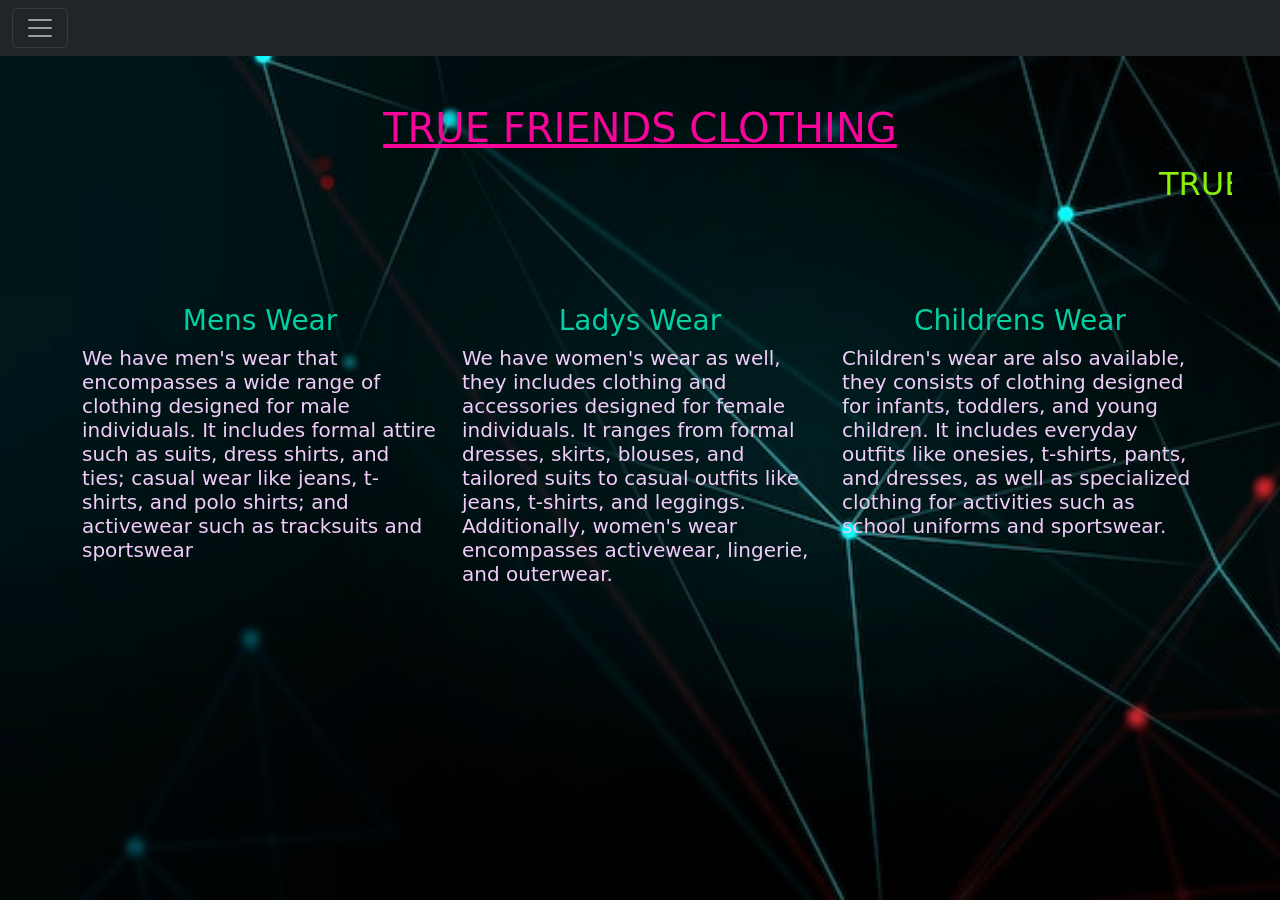
<file: index.html>
<!DOCTYPE html>
<html lang="en">
<head>
    <meta charset="UTF-8">
    <meta name="viewport" content="width=device-width, initial-scale=1.0">
    <title>Home Page</title>
    <link href="https://cdn.jsdelivr.net/npm/bootstrap@5.0.2/dist/css/bootstrap.min.css" rel="stylesheet" integrity="sha384-EVSTQN3/azprG1Anm3QDgpJLIm9Nao0Yz1ztcQTwFspd3yD65VohhpuuCOmLASjC" crossorigin="anonymous"> 
    <style>
    
        body {
          background-image:url("abstract-digita.jpg");

            height: 100vh;
            min-height: 400px;
            background-size: cover;
        }
        div{
          color:rgb(3, 207, 163);
        }
        marquee{
          font-size: xx-large; 
          color:#8cf306;
          display: inline-grid;
        }
        h4{
          color: rgb(228, 6, 191);
        }
        h5{
          color:#f2cdfa;
          text-size-adjust:xx-large ;
        }
        h3{
          text-align: center;
          size: xx-large;
        }
       
      </style>
</head>
<body> 
  <div class="collapse" id="navbarToggleExternalContent">
    <div class="bg-dark p-4">
      <h5 class="text-white h4">Home</h5>
      <li class="nav-item dropdown">
        <a class="nav-link dropdown-toggle" href="#" id="navbarScrollingDropdown" role="button" data-bs-toggle="dropdown" aria-expanded="false">
          Link
        </a>
        <ul class="dropdown-menu" aria-labelledby="navbarScrollingDropdown">
          <li><a class="dropdown-item" href="#">Home</a></li>
          <li><a class="dropdown-item" href="Services.html">Products</a></li>
          <li><hr class="dropdown-divider"></li>
          <li><a class="dropdown-item" href="#">About Us</a></li>
        </ul>
      </li>
    </div>
  </div>
  <nav class="navbar navbar-dark bg-dark">
    <div class="container-fluid">
      <button class="navbar-toggler" type="button" data-bs-toggle="collapse" data-bs-target="#navbarToggleExternalContent" aria-controls="navbarToggleExternalContent" aria-expanded="false" aria-label="Toggle navigation">
        <span class="navbar-toggler-icon"></span>
      </button>
    </div>
  </nav>

    <div class="container-fluid p-5 background-image  text-white text-center">
  
      <h1 style="color: rgb(247, 5, 154);"><u>TRUE FRIENDS CLOTHING</u></h1> 
      <marquee >TRUE FRIENDS CLOTHING: Buy And Order Any Dress You Want</marquee>
    </div>
      
    <div class="container mt-5 text-white">
      <div class="row">
        <div class="col-sm-4">
          <h3>Mens Wear</h3>
          <h5> We have men's wear that encompasses a wide range of clothing designed for male individuals.
             It includes formal attire such as suits, dress shirts, and ties; casual wear like jeans,
             t-shirts, and polo shirts; and activewear such as tracksuits and sportswear</h5>
        </div>

        <div class="col-sm-4">
          <h3>Ladys Wear</h3>
          <h5>
            We have women's wear as well, they includes clothing and accessories designed for female individuals.
             It ranges from formal dresses, skirts, blouses, and tailored suits to casual outfits like jeans, t-shirts, and leggings. 
            Additionally, women's wear encompasses activewear, lingerie, and outerwear.
          </h5>
        </div>
        <div class="col-sm-4">
          <h3>Childrens Wear</h3>        
          <h5>
            Children's wear are also available, they consists of clothing designed for infants, toddlers, and young children. 
            It includes everyday outfits like onesies, t-shirts, pants, and dresses,
             as well as specialized clothing for activities such as school uniforms and sportswear. 
          </h5>
        </div>
      </div>
    </div>
    
    
    
    <script src="https://cdn.jsdelivr.net/npm/bootstrap@5.0.2/dist/js/bootstrap.bundle.min.js" integrity="sha384-MrcW6ZMFYlzcLA8Nl+NtUVF0sA7MsXsP1UyJoMp4YLEuNSfAP+JcXn/tWtIaxVXM" crossorigin="anonymous"></script>
</body>
</html>
</file>
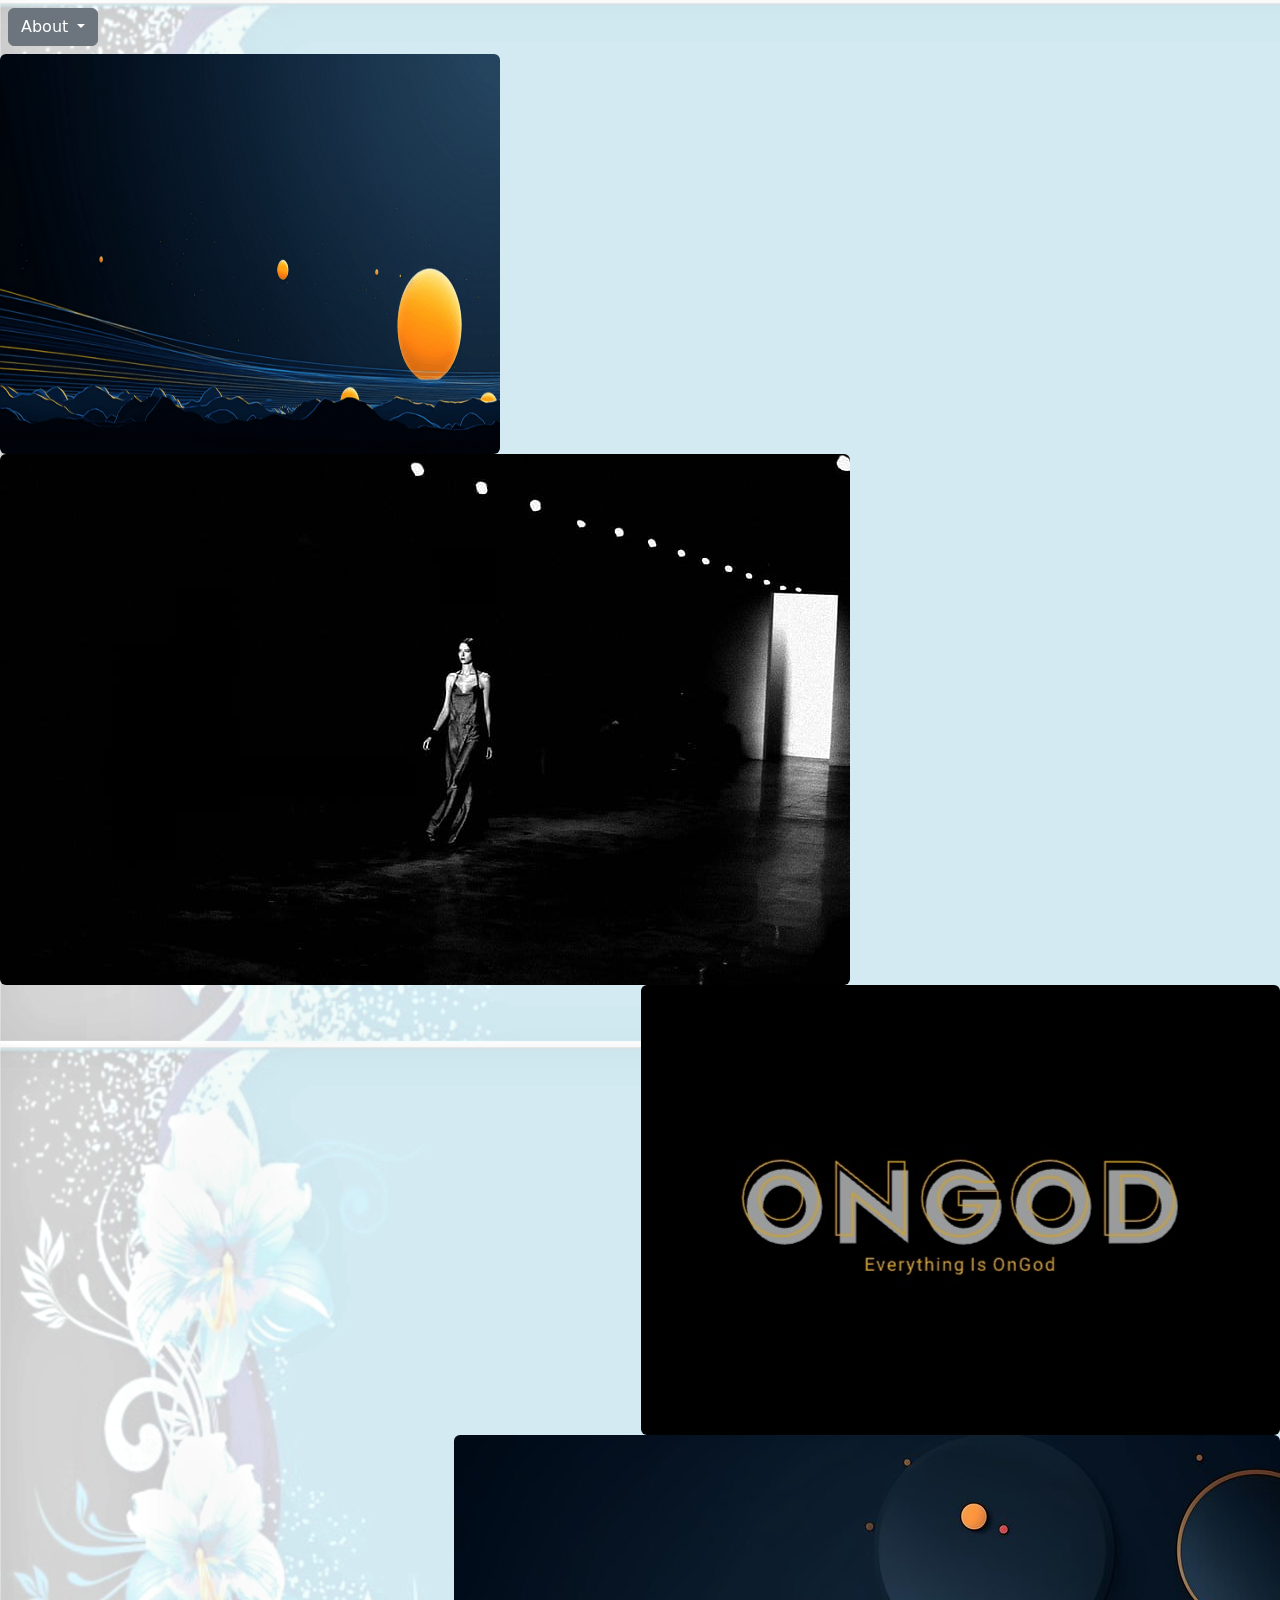
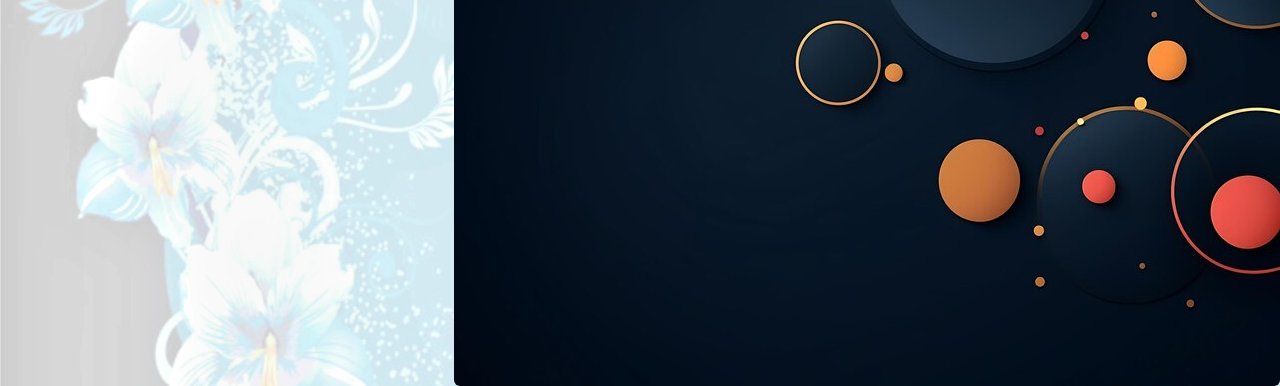
<file: Abou Us.html>
<!DOCTYPE html>
<html lang="en">
<head>
    <meta charset="UTF-8">
    <meta name="viewport" content="width=device-width, initial-scale=1.0">
    <title>ABOUT US</title>
    <link href="https://cdn.jsdelivr.net/npm/bootstrap@5.3.3/dist/css/bootstrap.min.css" rel="stylesheet"> 
    <style>
        body{
            background-image: url("20240215_212017.png");
            
        }
        div{
            align-items: center; 
        }
    </style>
</head>
<body>
    <div class="dropdown mx-auto p-2">
        <button class="btn btn-secondary dropdown-toggle" type="button" data-bs-toggle="dropdown" aria-expanded="false">
          About
        </button>
        <ul class="dropdown-menu">
          <li><a class="dropdown-item" href="#">Action</a></li>
          <li><a class="dropdown-item" href="#">Another action</a></li>
          <li><a class="dropdown-item" href="#">Something else here</a></li>
        </ul>
      </div>
    <img src="dark_website_designs-1024x462.png" class="rounded float-start" width="500" height="400" alt="...">
    <img src="wallpaper-best-52-cat.jpg" class="rounded float-center" alt="...">
    <img src="God.jpg" class="rounded float-end" alt="...">
    <img src="modern-background.jpg" class="rounded float-end" alt="...">
      
    <script src="https://cdn.jsdelivr.net/npm/bootstrap@5.3.3/dist/js/bootstrap.bundle.min.js"></script>
</body>
</html>
</file>
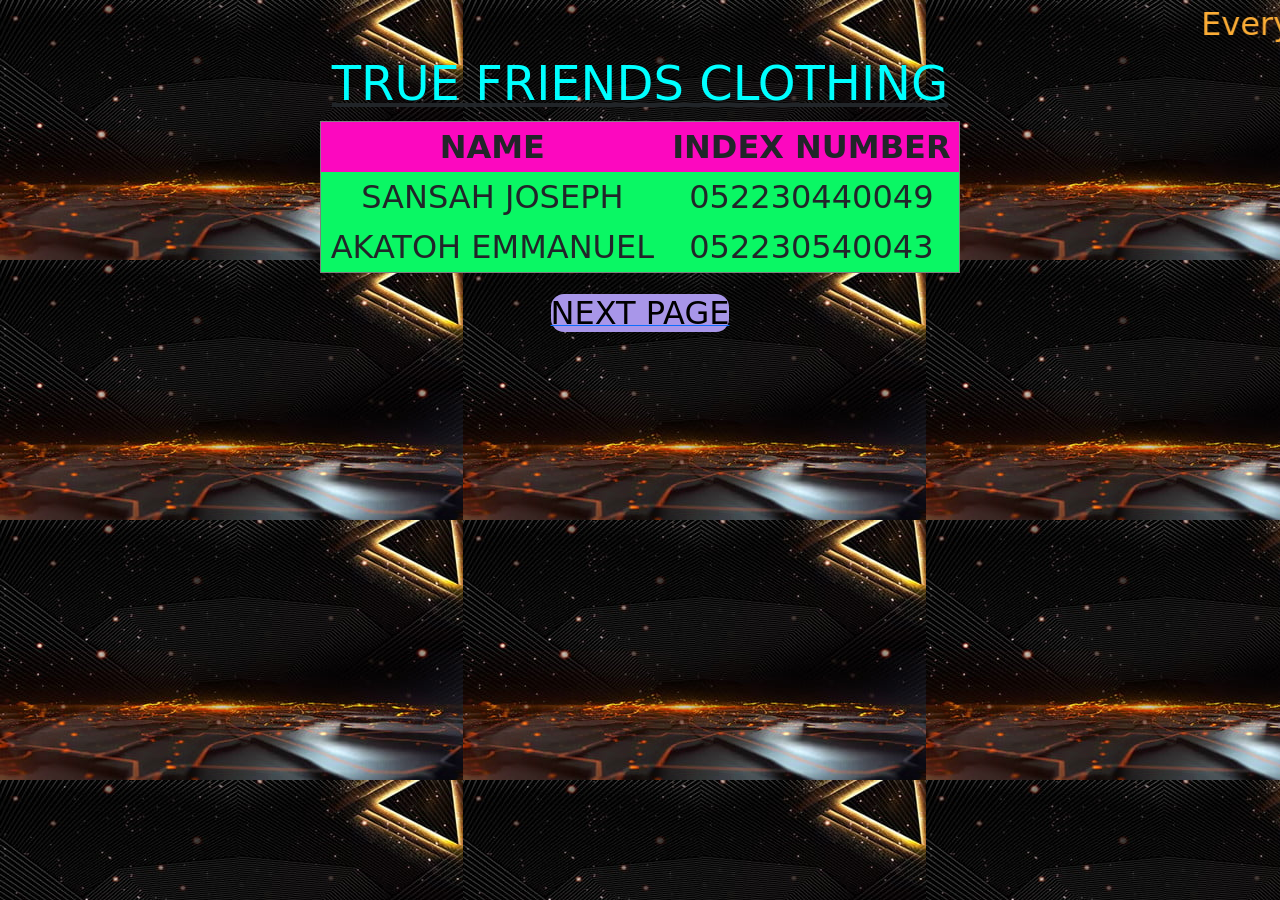
<file: Group.html>
<!DOCTYPE html>
<html lang="en">
<head>
    <meta charset="UTF-8">
    <meta name="viewport" content="width=device-width, initial-scale=1.0">
    <title>TRUE FRIENDS</title>
    <link href="https://cdn.jsdelivr.net/npm/bootstrap@5.0.2/dist/css/bootstrap.min.css" rel="stylesheet" integrity="sha384-EVSTQN3/azprG1Anm3QDgpJLIm9Nao0Yz1ztcQTwFspd3yD65VohhpuuCOmLASjC" crossorigin="anonymous"> 
</head>
<style>
    td{
        background-color: rgb(10, 247, 100);
    }
    body{
        background-image: url("pngtree-atmospheric-fashion.jpg");
    }
    h1{
        color: aqua;
    }
    marquee{
        color: hsl(36, 97%, 60%);
    }
</style>
<body>
    <table>
        <marquee direction ="left" style="font-size: xx-large;">
            Everything Is OnGod</marquee>
       <INs><h1 align="center" style="font-size: xxx-large;">TRUE FRIENDS CLOTHING</h1></INs>
        <table border="1" align="center" style="width: 50%;font-size: xx-large; height: fit-content;
        text-align: center; border-collapse: collapse;">
           
            <tr style="background-color: rgb(252, 8, 191);">
                <th>NAME</th>
                <th>INDEX NUMBER</th>
            </tr>
            <tr>
                <td>SANSAH JOSEPH</td>
                <td>052230440049</td>
            </tr>
            <tr>
                <td>AKATOH EMMANUEL</td>
                <td>052230540043</td>
            </tr>      
    </table>
    <p>
        <a href="index.html">
            <p style="text-align: center;">
            <buttons style=" border-radius: 13px; font-size:  50px; background-color:  rgb(168, 150, 233); color: 
            black; font-size: xx-large;">NEXT PAGE</button>
            </p>   
        </a>
    </p>
    <script src="https://cdn.jsdelivr.net/npm/bootstrap@5.0.2/dist/js/bootstrap.bundle.min.js" integrity="sha384-MrcW6ZMFYlzcLA8Nl+NtUVF0sA7MsXsP1UyJoMp4YLEuNSfAP+JcXn/tWtIaxVXM" crossorigin="anonymous"></script>
</body>
</html>
</file>
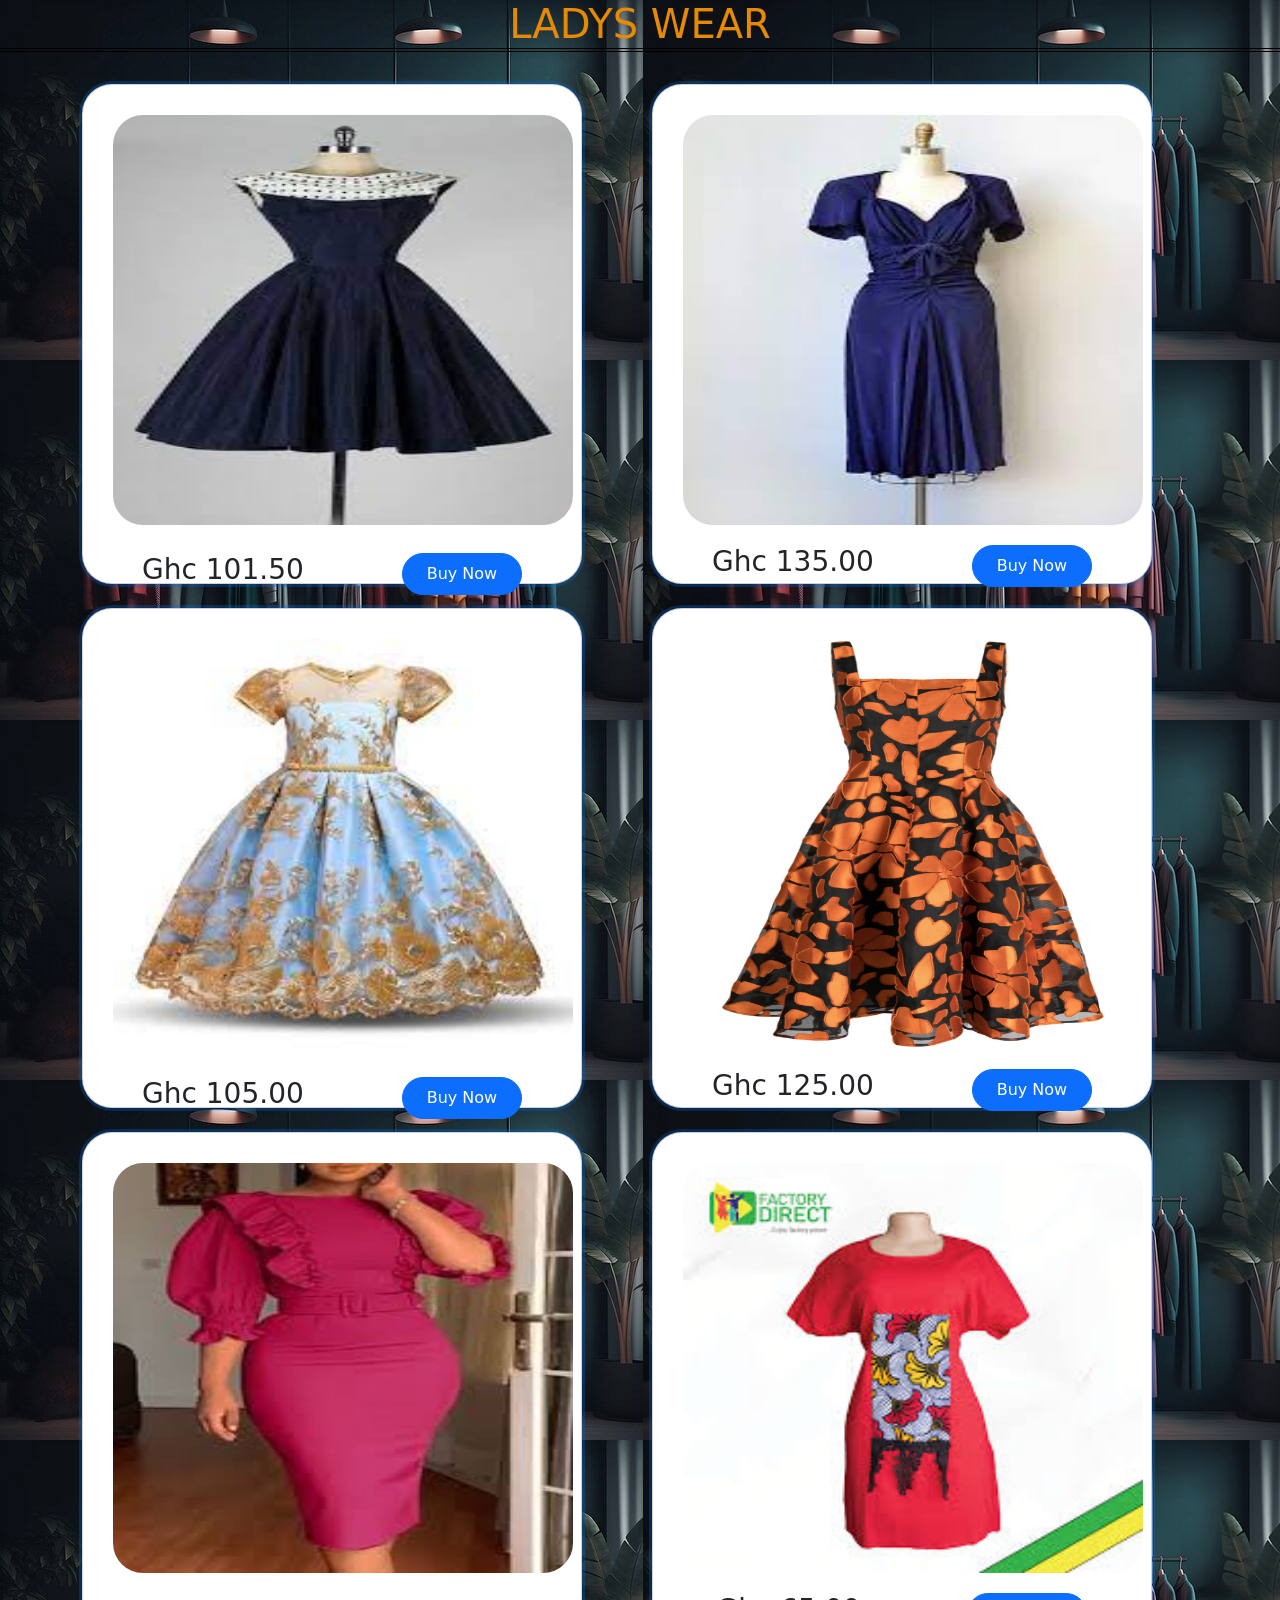
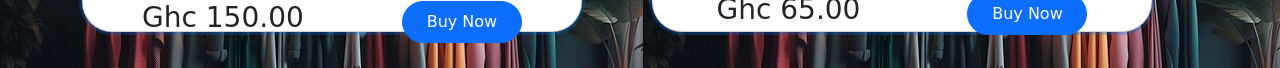
<file: ladys.html>
<!DOCTYPE html>
<html lang="en">
<head>
    <meta charset="UTF-8">
    <meta name="viewport" content="width=device-width, initial-scale=1.0">
    <title>Our Services</title>
    <link href="https://cdn.jsdelivr.net/npm/bootstrap@5.0.2/dist/css/bootstrap.min.css" rel="stylesheet" integrity="sha384-EVSTQN3/azprG1Anm3QDgpJLIm9Nao0Yz1ztcQTwFspd3yD65VohhpuuCOmLASjC" crossorigin="anonymous"> 
    <style>
        body{
            background-image:url("Fashion.jpg");
            color: rgb(22, 15, 22);
        }
    </style>
    <link rel="stylesheet" href="style2.css">
</head>
<body>
    <h1 style="text-align: center;size: xx-large; color: rgb(230, 138, 2);"> LADYS WEAR</h1>
    <br>
    <div class="container">
        <div class="row">
        <div class="col-sm-6 mb-3 mb-sm-0">
          <div class="card">
            <div class="card-body">
                <img src="images (3).jpeg" class="card-img-top">
              <h5 class="card-title"></h5>
              <div class="d-flex justify-content-around">
                <h3 class="card-title">Ghc 101.50</h3>
              <button class="btn btn-primary" >Buy Now</button>
            </div>
            </div>
          </div>
        </div>
        <div class="col-sm-6">
          <div class="card">
            <div class="card-body">
                <img src="images (4).jpeg" class="card-img-top">
              <div class="d-flex justify-content-around">
                <h3 class="card-title">Ghc 135.00</h3>
                <button class="btn btn-primary text-left" >Buy Now</button>
              </div>
            </div>
          </div>
        </div>
      </div>
    </div>
    <br>
   <div class="container">
        <div class="row">
          <div class="col-sm-6 mb-3 mb-sm-0">
           <div class="card">
            <div class="card-body">
                <img src="images (5).jpeg" class="card-img-top">
              <h5 class="card-title"></h5>
              <div class="d-flex justify-content-around">
                <h3 class="card-title">Ghc 105.00</h3>
              <button class="btn btn-primary" >Buy Now</button>
            </div>
            </div>
          </div>
        </div>
        <div class="col-sm-6">
          <div class="card">
            <div class="card-body">
                <img src="L_51750980_2048.jpg" class="card-img-top">
              <div class="d-flex justify-content-around">
                <h3 class="card-title">Ghc 125.00</h3>
                <button class="btn btn-primary text-left" >Buy Now</button>
              </div>

            </div>
          </div>
        </div>
      </div>
     </div>

    <br>
    <div class="container">
     <div class="row">
        <div class="col-sm-6 mb-3 mb-sm-0">
          <div class="card">
            <div class="card-body">
                <img src="images (7).jpeg" class="card-img-top">
              <h5 class="card-title"></h5>
              <div class="d-flex justify-content-around">
                <h3 class="card-title">Ghc 150.00</h3>
              <button class="btn btn-primary" >Buy Now</button>
            </div>
            </div>
          </div>
        </div>
        <div class="col-sm-6">
          <div class="card">
            <div class="card-body">
                <img src="images (6).jpeg" class="card-img-top">
              <div class="d-flex justify-content-around">
                <h3 class="card-title">Ghc 65.00</h3>
                <button class="btn btn-primary text-left" >Buy Now</button>
              </div>

            </div>
          </div>
        </div>
      </div>
    </div>

    <script src="https://cdn.jsdelivr.net/npm/bootstrap@5.0.2/dist/js/bootstrap.bundle.min.js" integrity="sha384-MrcW6ZMFYlzcLA8Nl+NtUVF0sA7MsXsP1UyJoMp4YLEuNSfAP+JcXn/tWtIaxVXM" crossorigin="anonymous"></script>
</body>
</html>
</file>
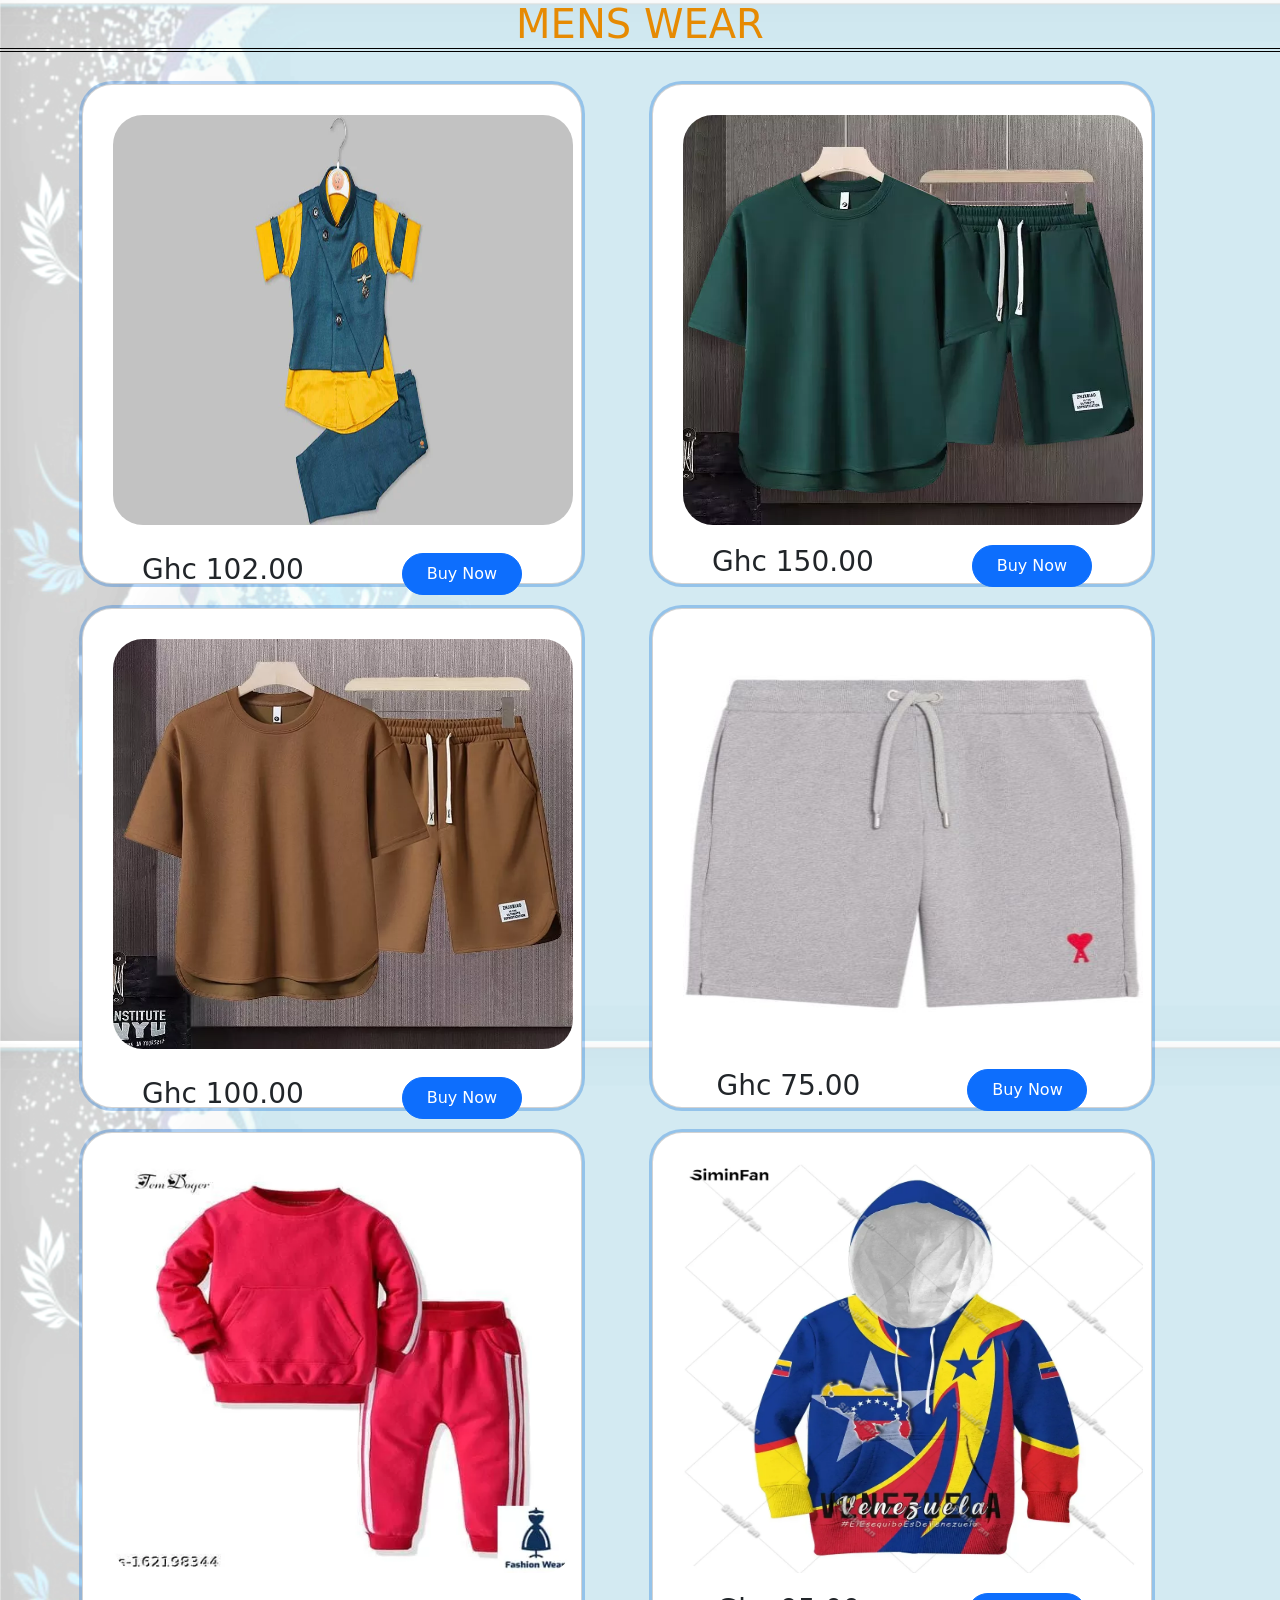
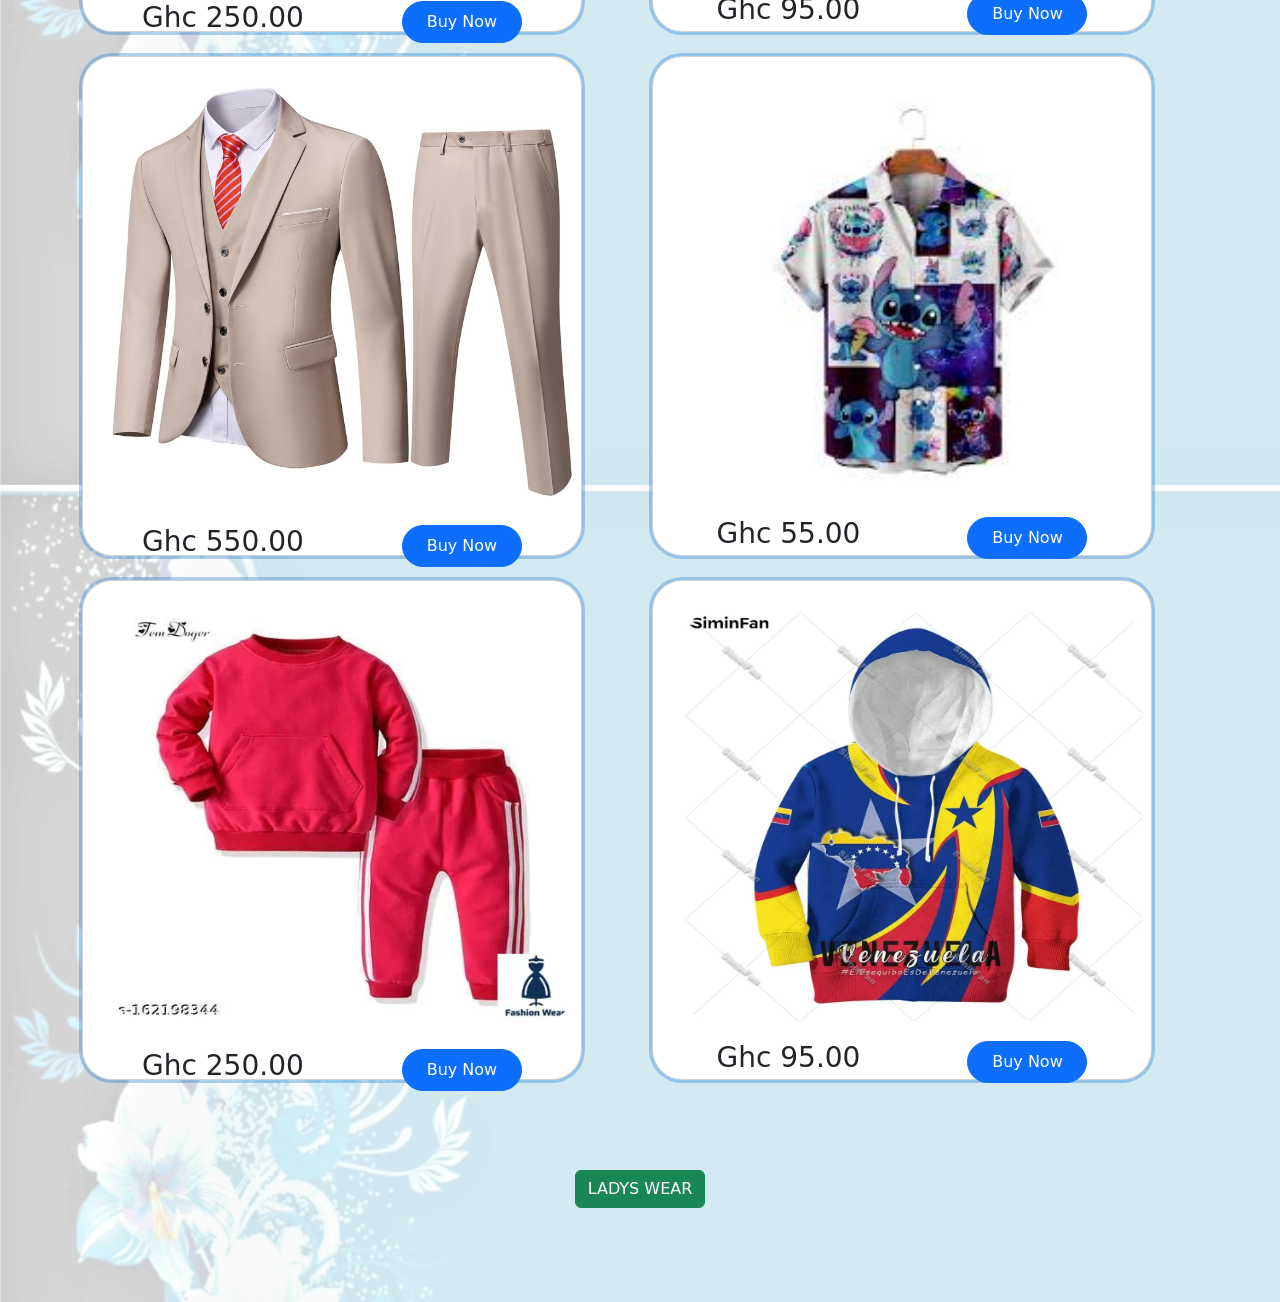
<file: Services.html>
<!DOCTYPE html>
<html lang="en">
<head>
    <meta charset="UTF-8">
    <meta name="viewport" content="width=device-width, initial-scale=1.0">
    <title>Our Services</title>
    <link href="https://cdn.jsdelivr.net/npm/bootstrap@5.0.2/dist/css/bootstrap.min.css" rel="stylesheet" integrity="sha384-EVSTQN3/azprG1Anm3QDgpJLIm9Nao0Yz1ztcQTwFspd3yD65VohhpuuCOmLASjC" crossorigin="anonymous">  
    <style>
        body{
            background-image:url("20240215_212017.png");
        }
        h1{
            color: rgb(22, 15, 22);
        }
    </style>
    <link rel="stylesheet" href="style2.css">
</head>
<body>
    <h1 style="text-align: center;size: xx-large; color: rgb(230, 138, 2);"> MENS WEAR</h1>
    <br>
    <div class="container">
        <div class="row">
        <div class="col-sm-6 mb-3 mb-sm-0">
          <div class="card">
            <div class="card-body">
                <img src="party-wear-dress-for-boys.webp" class="card-img-top">
              <h5 class="card-title"></h5>
              <div class="d-flex justify-content-around">
                <h3 class="card-title">Ghc 102.00</h3>
              <button class="btn btn-primary" >Buy Now</button>
            </div>
            </div>
          </div>
        </div>
        <div class="col-sm-6">
          <div class="card">
            <div class="card-body">
                <img src="j-l960 (1).webp" class="card-img-top">
              <div class="d-flex justify-content-around">
                <h3 class="card-title">Ghc 150.00</h3>
                <button class="btn btn-primary text-left" >Buy Now</button>
              </div>
            </div>
          </div>
        </div>
      </div>
    </div>
    <br>
   <div class="container">
        <div class="row">
          <div class="col-sm-6 mb-3 mb-sm-0">
           <div class="card">
            <div class="card-body">
                <img src="s-l960.webp" class="card-img-top">
              <h5 class="card-title"></h5>
              <div class="d-flex justify-content-around">
                <h3 class="card-title">Ghc 100.00</h3>
              <button class="btn btn-primary" >Buy Now</button>
            </div>
            </div>
          </div>
        </div>
        <div class="col-sm-6">
          <div class="card">
            <div class="card-body">
                <img src="Short_43864621_480.jpg" class="card-img-top">
              <div class="d-flex justify-content-around">
                <h3 class="card-title">Ghc 75.00</h3>
                <button class="btn btn-primary text-left" >Buy Now</button>
              </div>

            </div>
          </div>
        </div>
      </div>
     </div>

    <br>
    <div class="container">
     <div class="row">
        <div class="col-sm-6 mb-3 mb-sm-0">
          <div class="card">
            <div class="card-body">
                <img src="WhatsApp-Image-2022-12-20-at-10.12.22-jpeg.webp" class="card-img-top">
              <h5 class="card-title"></h5>
              <div class="d-flex justify-content-around">
                <h3 class="card-title">Ghc 250.00</h3>
              <button class="btn btn-primary" >Buy Now</button>
            </div>
            </div>
          </div>
        </div>
        <div class="col-sm-6">
          <div class="card">
            <div class="card-body">
                <img src="Printed-Kids-Hoodie-Zip.webp" class="card-img-top">
              <div class="d-flex justify-content-around">
                <h3 class="card-title">Ghc 95.00</h3>
                <button class="btn btn-primary text-left" >Buy Now</button>
              </div>

            </div>
          </div>
        </div>
      </div>
    </div>

    <br>
    <div class="container">
        <div class="row">
          <div class="col-sm-6 mb-3 mb-sm-0">
           <div class="card">
            <div class="card-body">
                <img src="FImZWtWkL._AC_SL1500_.jpg" class="card-img-top">
              <h5 class="card-title"></h5>
              <div class="d-flex justify-content-around">
                <h3 class="card-title">Ghc 550.00</h3>
              <button class="btn btn-primary" >Buy Now</button>
            </div>
            </div>
          </div>
        </div>
        <div class="col-sm-6">
          <div class="card">
            <div class="card-body">
                <img src="images (2).jpeg" class="card-img-top">
              <div class="d-flex justify-content-around">
                <h3 class="card-title">Ghc 55.00</h3>
                <button class="btn btn-primary text-left" >Buy Now</button>
              </div>

            </div>
          </div>
        </div>
      </div>
     </div>

    <br>
    <div class="container">
     <div class="row">
        <div class="col-sm-6 mb-3 mb-sm-0">
          <div class="card">
            <div class="card-body">
                <img src="WhatsApp-Image-2022-12-20-at-10.12.22-jpeg.webp" class="card-img-top">
              <h5 class="card-title"></h5>
              <div class="d-flex justify-content-around">
                <h3 class="card-title">Ghc 250.00</h3>
              <button class="btn btn-primary" >Buy Now</button>
            </div>
            </div>
          </div>
        </div>
        <div class="col-sm-6">
          <div class="card">
            <div class="card-body">
                <img src="Printed-Kids-Hoodie-Zip.webp" class="card-img-top">
              <div class="d-flex justify-content-around">
                <h3 class="card-title">Ghc 95.00</h3>
                <button class="btn btn-primary text-left" >Buy Now</button>
              </div>

            </div>
          </div>
        </div>
      </div>
    </div>
    
    
    <br>
    <p>
        <a href="ladys.html">
            <p style="text-align: center;">
            <button type="button" class="btn btn-success text-center">LADYS WEAR</button>
            </p>   
        </a>
    </p>
    <script src="https://cdn.jsdelivr.net/npm/bootstrap@5.0.2/dist/js/bootstrap.bundle.min.js" integrity="sha384-MrcW6ZMFYlzcLA8Nl+NtUVF0sA7MsXsP1UyJoMp4YLEuNSfAP+JcXn/tWtIaxVXM" crossorigin="anonymous"></script><script src="https://cdn.jsdelivr.net/npm/bootstrap@5.0.2/dist/js/bootstrap.bundle.min.js" integrity="sha384-MrcW6ZMFYlzcLA8Nl+NtUVF0sA7MsXsP1UyJoMp4YLEuNSfAP+JcXn/tWtIaxVXM" crossorigin="anonymous"></script>
</body>
</html>
</file>
<file: style2.css>
*{
    padding: 0;
    margin: 0;
    box-sizing: border-box;
}
.card-img-top{
    border-radius: 50px;
    padding: 20px;
    width: 500px;
    height: 450px;
}
.card{
    border-radius: 30px;
    width: 500px;
    height: 500px; 
    box-shadow: rgba(3, 102, 214, 0.3) 0px 0px 0px 3px;
}
.card-body{
    padding: 25px;
    margin: -15px;
}
.btn-primary{
    border-radius: 50px;
    width: 120px;
    
}
.btn-primary:hover{
    background-color: black;
}
h5{
    color: rgb(42, 241, 24);
}
.button{
    text-align: right;
}
marquee{
    color: rgb(212, 7, 134);
}
h1{
    border-bottom: 4px double black;
}
p{
    border-radius: 70px;
    height: 50px;
}
</file>
